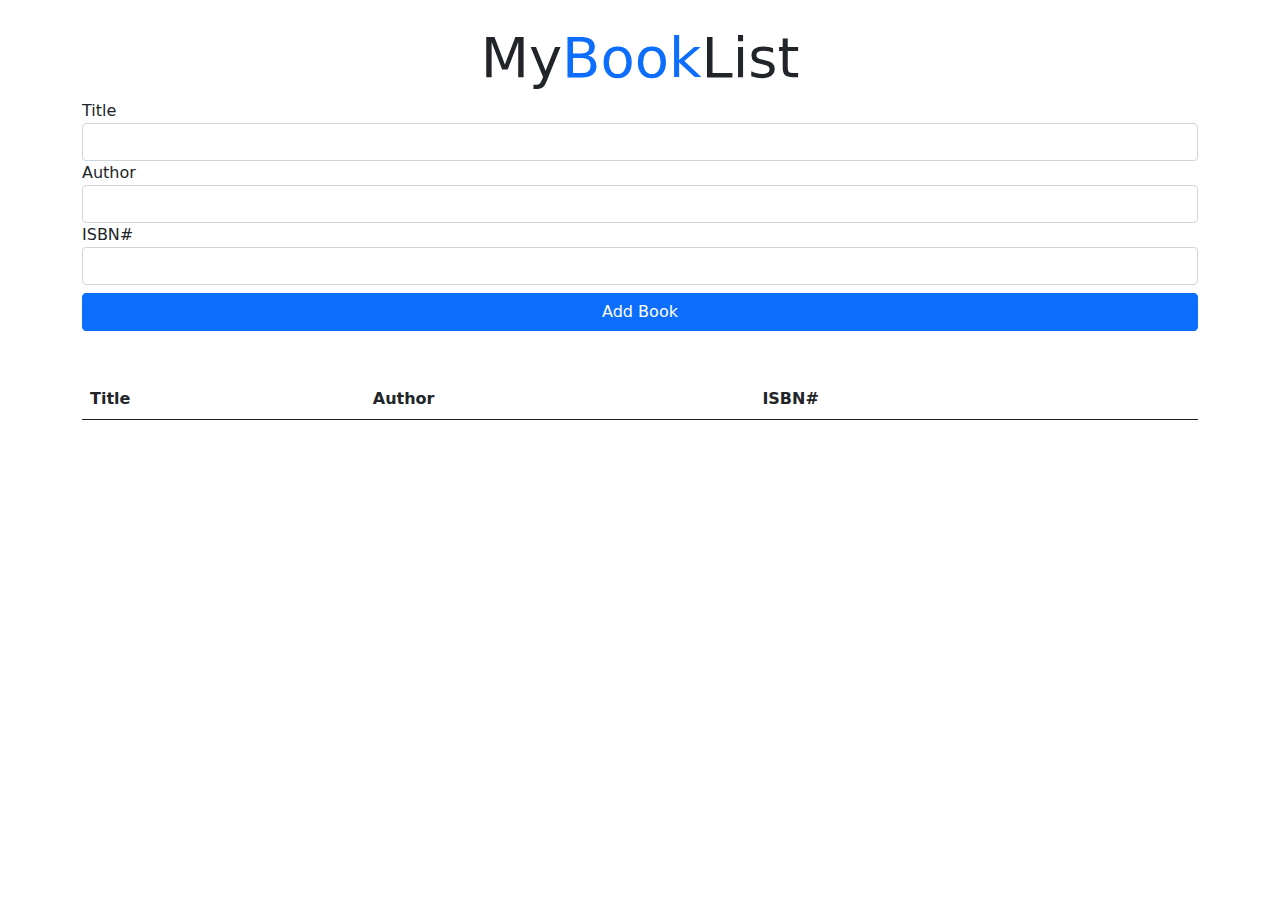
<file: todo list traversmedia/index.html>
<!DOCTYPE html>
<html lang="en">
  <head>
    <meta charset="UTF-8" />
    <meta http-equiv="X-UA-Compatible" content="IE=edge" />
    <meta name="viewport" content="width=device-width, initial-scale=1.0" />
    <title>Book List</title>

    <!-- Bootstrap -->
    <link rel="stylesheet" href="bootstrap-5.0.2-dist/css/bootstrap.min.css" />
  </head>
  <body>
    <div class="container mt-4">
      <h1 class="display-4 text-center">
        <i class="fas fa-book-open text-primary"></i> My<span
          class="text-primary"
          >Book</span
        >List
      </h1>

      <form id="book-form">
        <div class="form-group">
          <label for="title">Title</label>
          <input type="text" id="title" class="form-control" />
        </div>
        <div class="form-group">
          <label for="author">Author</label>
          <input type="text" id="author" class="form-control" />
        </div>
        <div class="form-group">
          <label for="isbn">ISBN#</label>
          <input type="text" id="isbn" class="form-control" />
        </div>
        <input
          type="submit"
          value="Add Book"
          class="btn btn-primary btn-block mt-2 w-100 addBook"
        />
      </form>
      <table class="table table-striped mt-5">
        <thead>
          <tr>
            <th>Title</th>
            <th>Author</th>
            <th>ISBN#</th>
            <th></th>
          </tr>
        </thead>
        <tbody id="book-list"></tbody>
      </table>
    </div>

    <!-- <script src="./index.js"></script> -->
    <script src="./codepen.js"></script>
    <script
      src="https://cdn.jsdelivr.net/npm/@popperjs/core@2.9.2/dist/umd/popper.min.js"
      integrity="sha384-IQsoLXl5PILFhosVNubq5LC7Qb9DXgDA9i+tQ8Zj3iwWAwPtgFTxbJ8NT4GN1R8p"
      crossorigin="anonymous"
    ></script>
    <script
      src="https://cdn.jsdelivr.net/npm/bootstrap@5.0.2/dist/js/bootstrap.min.js"
      integrity="sha384-cVKIPhGWiC2Al4u+LWgxfKTRIcfu0JTxR+EQDz/bgldoEyl4H0zUF0QKbrJ0EcQF"
      crossorigin="anonymous"
    ></script>
  </body>
</html>
</file>
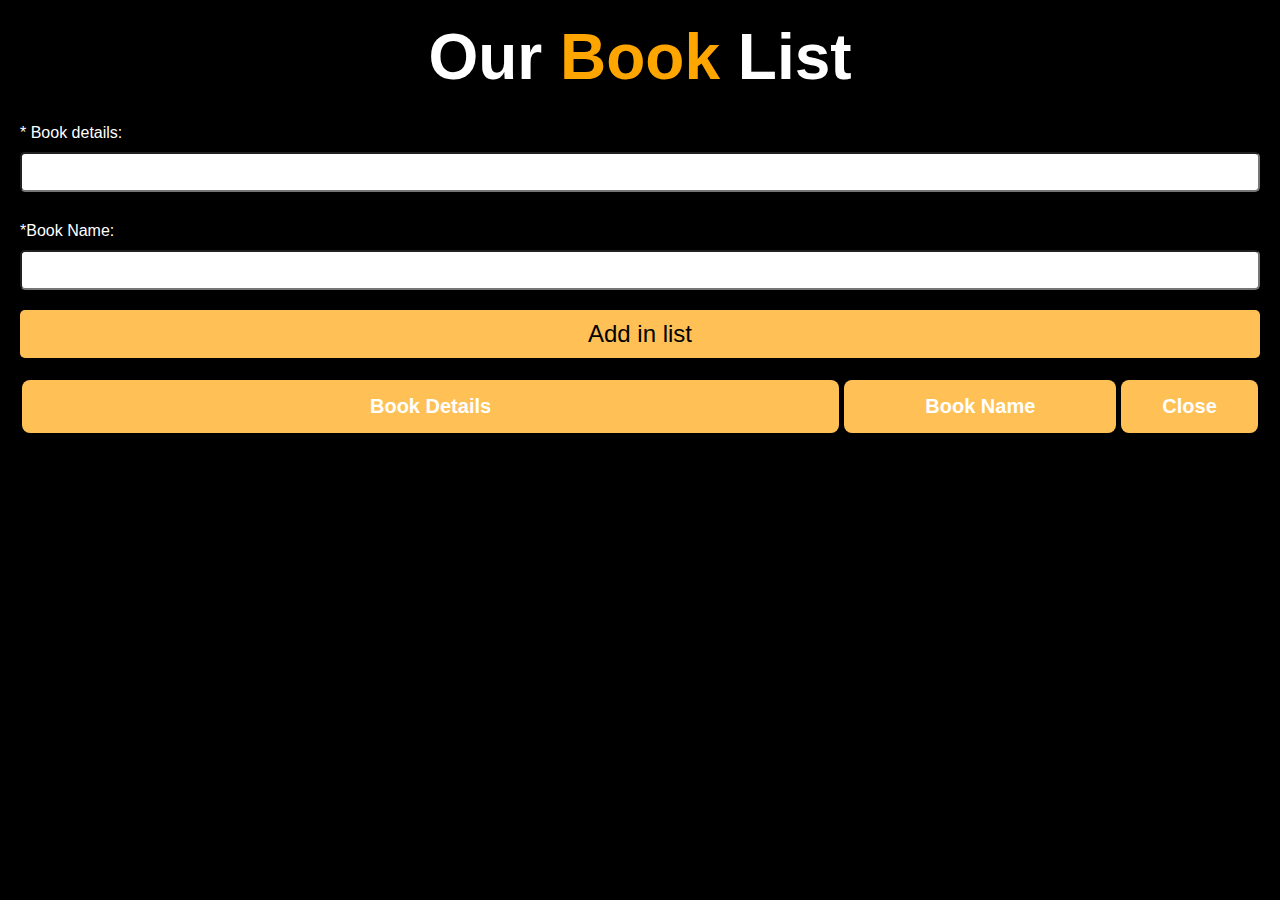
<file: todolist.html>
<!DOCTYPE html>
<html lang="en">
  <head>
    <meta charset="UTF-8" />
    <meta http-equiv="X-UA-Compatible" content="IE=edge" />
    <meta name="viewport" content="width=device-width, initial-scale=1.0" />
    <title>To Do List</title>
    <link rel="stylesheet" href="todolist.css" />

    <style>
      body {
        background: #000;
        color: white;
      }
    </style>
  </head>
  <body>
    <h1>Our<span> Book </span>List</h1>
    <!-- --------------------form---------------- -->
    <form action="#">
      <div class="inputField">
        <div>* Book details:</div>
        <input type="text" name="text" id="workingDetails" required />
      </div>

      <div class="inputField">
        <div>*Book Name:</div>
        <input type="text" name="name" id="name" required />
      </div>

      <div class="inputField">
        <button class="addBtn">Add in list</button>
      </div>
    </form>
    <!-- ------------------table--------------- -->
    <table class="inputField">
      <thead>
        <tr class="headRow">
          <th>Book Details</th>
          <th>Book Name</th>
          <th>Close</th>
        </tr>
      </thead>
      <!-- -------table body---------- -->
      <tbody class="showBookList"></tbody>
    </table>

    <script src="./todolist.js"></script>
  </body>
</html>
</file>
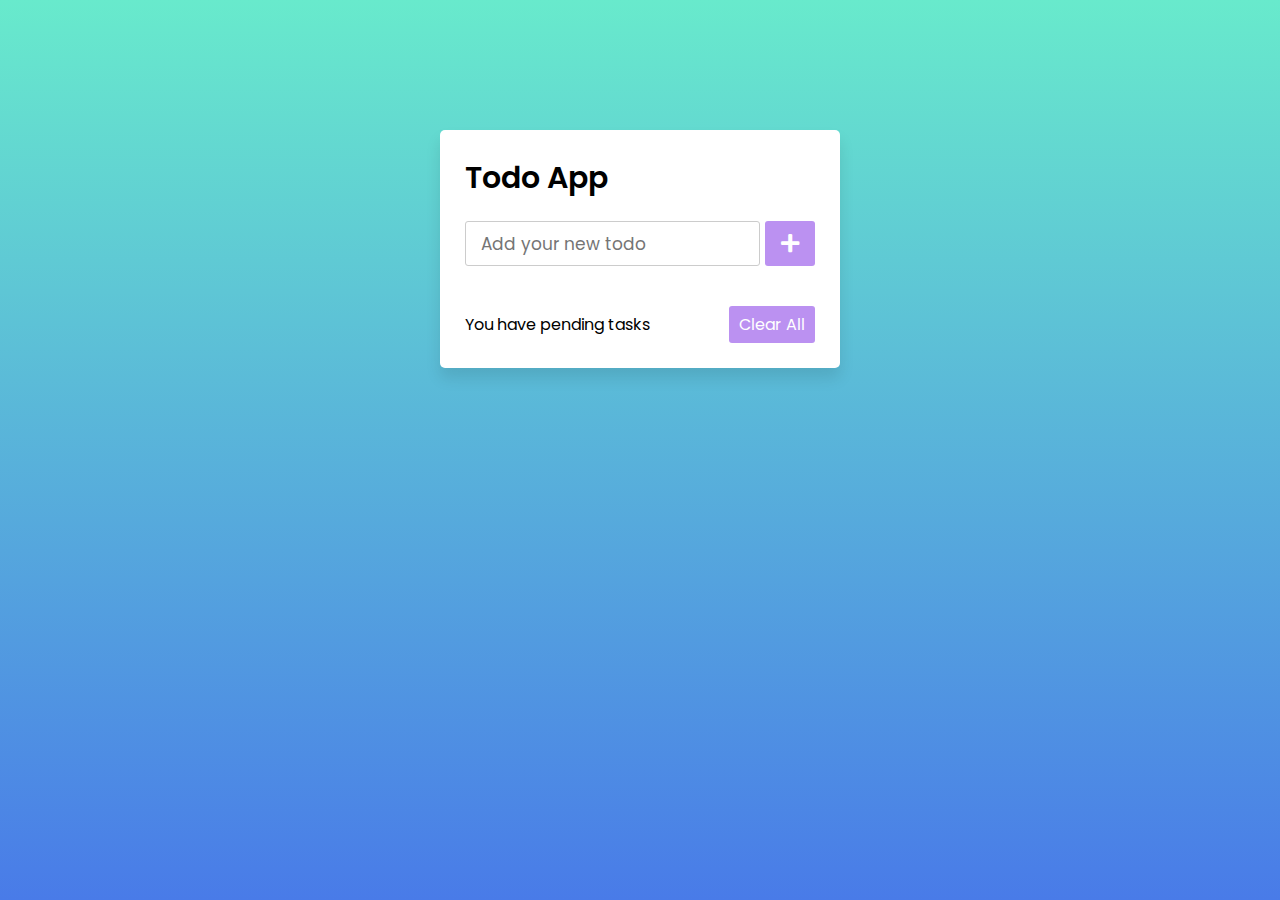
<file: codingnepal/todonepal.html>
<!DOCTYPE html>
<!-- Created By CodingNepal - www.codingnepalweb.com -->
<html lang="en">
  <head>
    <meta charset="UTF-8" />
    <meta name="viewport" content="width=device-width, initial-scale=1.0" />
    <title>Todo App JavaScript | CodingNepal</title>
    <link rel="stylesheet" href="./todonepal.css" />
    <link
      rel="stylesheet"
      href="https://cdnjs.cloudflare.com/ajax/libs/font-awesome/5.15.3/css/all.min.css"
    />
  </head>
  <body>
    <div class="wrapper">
      <header>Todo App</header>
      <div class="inputField">
        <input type="text" placeholder="Add your new todo" />
        <button><i class="fas fa-plus"></i></button>
      </div>
      <ul class="todoList">
        <!-- data are comes from local storage -->
      </ul>
      <div class="footer">
        <span>You have <span class="pendingTasks"></span> pending tasks</span>
        <button>Clear All</button>
      </div>
    </div>

    <script src="./todonepal.js"></script>
  </body>
</html>
</file>
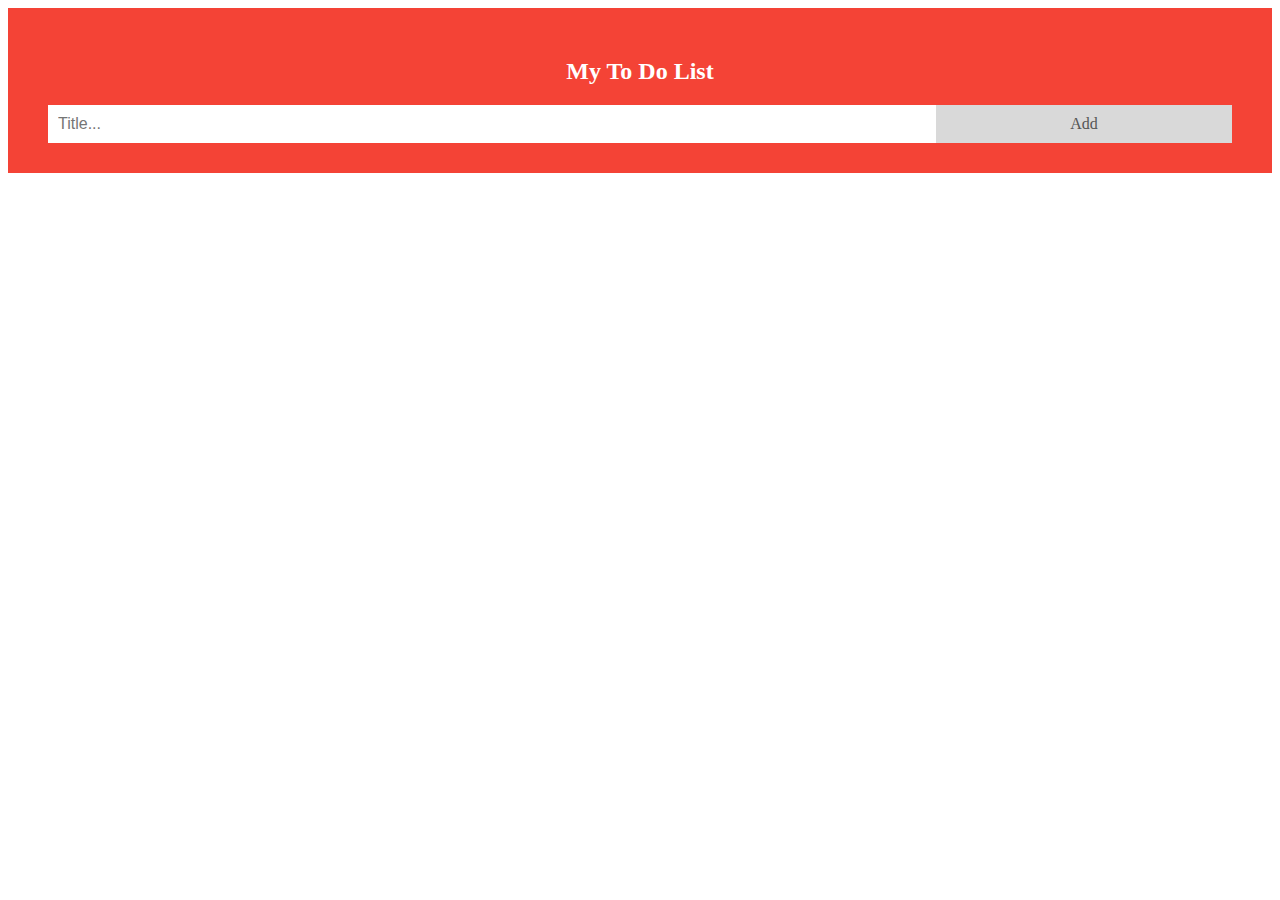
<file: TODOLISw3/todow3.html>
<!DOCTYPE html>
<html lang="en">
<head>
    <meta charset="UTF-8">
    <meta http-equiv="X-UA-Compatible" content="IE=edge">
    <meta name="viewport" content="width=device-width, initial-scale=1.0">
    <title>Document</title>
    <link rel="stylesheet" href="todow3.css">
</head>
<body>
    <div id="myDIV" class="header">
        <h2>My To Do List</h2>
        <input type="text" id="myInput" placeholder="Title...">
        <span onclick="newElement()" class="addBtn">Add</span>
      </div>
      
      <ul id="myUL">
   
        
      </ul>
    <script src="./todow3.js"></script>
</body>
</html>
</file>
<file: todolist.css>
* {
  margin: 0px;
  padding: 0px;
  font-family: 'Trebuchet MS', 'Lucida Sans Unicode', 'Lucida Grande',
    'Lucida Sans', Arial, sans-serif;
  box-sizing: border-box;
}

h1 {
  margin-top: 20px;
  text-align: center;
  font-size: 400%;
}

h1 span {
  color: orange;
}

/* -----------------form-------------- */
.inputField div {
  padding: 10px 0px;
}

.inputField {
  margin: 20px;
  position: relative;
}

form .inputField input {
  width: 100%;
  height: 40px;
  font-size: 20px;
  padding-left: 10px;
  border-radius: 5px;
}

.addBtn {
  width: 100%;
  border-radius: 5px;
  font-size: 1.5rem;
  color: rgb(0, 0, 0);
  background-color: rgb(255, 193, 86);
  border: none;
  padding: 10px;
}

.addBtn:hover {
  background-color: rgb(255, 243, 222);
}

/* ----------------table------------- */
table {
  width: 96.85%;
}

th,
td {
  border-radius: 8px;
  background-color: rgb(255, 193, 86);
  padding: 15px;
}

.headRow {
  display: grid;
  grid-template-columns: 3fr 1fr 0.5fr;
  grid-gap: 5px;
}

.headRow th {
  font-size: 20px;
  font-family: 'Trebuchet MS', 'Lucida Sans Unicode', 'Lucida Grande',
    'Lucida Sans', Arial, sans-serif;
}

/* -----table body-------- */
.bodyRow {
  color: black;
  display: grid;
  grid-template-columns: 3fr 1fr 0.5fr;
  gap: 5px;
  margin: 5px 0px;
}

.lineThrough {
  text-decoration: line-through;
  background-color: rgb(255, 230, 210);
  transition: 1s;
}

.bodyRow td {
  height: auto;
  font-size: 16px;
}

/* ---tabel close btn----- */
.close,
.center {
  display: flex;
  justify-content: center;
  align-items: center;
  cursor: pointer;
}
.center:hover {
  background-color: rgb(255, 230, 210);
}

.close:hover {
  background-color: rgb(255, 230, 210);
}
</file>
<file: codingnepal/todonepal.css>
@import url('https://fonts.googleapis.com/css2?family=Poppins:wght@200;300;400;500;600;700&display=swap');
* {
  margin: 0;
  padding: 0;
  box-sizing: border-box;
  font-family: 'Poppins', sans-serif;
}
::selection {
  color: #ffff;
  background: rgb(142, 73, 232);
}
body {
  width: 100%;
  height: 100vh;
  /* overflow: hidden; */
  padding: 10px;
  background: linear-gradient(to bottom, #68eacc 0%, #497be8 100%);
}
.wrapper {
  background: #fff;
  max-width: 400px;
  width: 100%;
  margin: 120px auto;
  padding: 25px;
  border-radius: 5px;
  box-shadow: 0px 10px 15px rgba(0, 0, 0, 0.1);
}
.wrapper header {
  font-size: 30px;
  font-weight: 600;
}
.wrapper .inputField {
  margin: 20px 0;
  width: 100%;
  display: flex;
  height: 45px;
}
.inputField input {
  width: 85%;
  height: 100%;
  outline: none;
  border-radius: 3px;
  border: 1px solid #ccc;
  font-size: 17px;
  padding-left: 15px;
  transition: all 0.3s ease;
}
.inputField input:focus {
  border-color: #8e49e8;
}
.inputField button {
  width: 50px;
  height: 100%;
  border: none;
  color: #fff;
  margin-left: 5px;
  font-size: 21px;
  outline: none;
  background: #8e49e8;
  cursor: pointer;
  border-radius: 3px;
  opacity: 0.6;
  pointer-events: none;
  transition: all 0.3s ease;
}
.inputField button:hover,
.footer button:hover {
  background: #721ce3;
}
.inputField button.active {
  opacity: 1;
  pointer-events: auto;
}
.wrapper .todoList {
  max-height: 250px;
  overflow-y: auto;
}
.todoList li {
  position: relative;
  list-style: none;
  margin-bottom: 8px;
  background: #f2f2f2;
  border-radius: 3px;
  padding: 10px 15px;
  cursor: default;
  overflow: hidden;
  word-wrap: break-word;
}
.todoList li .icon {
  position: absolute;
  right: -45px;
  top: 50%;
  transform: translateY(-50%);
  background: #e74c3c;
  width: 45px;
  text-align: center;
  color: #fff;
  padding: 10px 15px;
  border-radius: 0 3px 3px 0;
  cursor: pointer;
  transition: all 0.2s ease;
}
.todoList li:hover .icon {
  right: 0px;
}
.wrapper .footer {
  display: flex;
  width: 100%;
  margin-top: 20px;
  align-items: center;
  justify-content: space-between;
}
.footer button {
  padding: 6px 10px;
  border-radius: 3px;
  border: none;
  outline: none;
  color: #fff;
  font-weight: 400;
  font-size: 16px;
  margin-left: 5px;
  background: #8e49e8;
  cursor: pointer;
  user-select: none;
  opacity: 0.6;
  pointer-events: none;
  transition: all 0.3s ease;
}
.footer button.active {
  opacity: 1;
  pointer-events: auto;
}
</file>
<file: TODOLISw3/todow3.css>
/* Include the padding and border in an element's total width and height */
* {
    box-sizing: border-box;
  }
  
  /* Remove margins and padding from the list */
  ul {
    margin: 0;
    padding: 0;
  }
  
  /* Style the list items */
  ul li {
    cursor: pointer;
    position: relative;
    padding: 12px 8px 12px 40px;
    background: #eee;
    font-size: 18px;
    transition: 0.2s;
  
    /* make the list items unselectable */
    -webkit-user-select: none;
    -moz-user-select: none;
    -ms-user-select: none;
    user-select: none;
  }
  
  /* Set all odd list items to a different color (zebra-stripes) */
  ul li:nth-child(odd) {
    background: #f9f9f9;
  }
  
  /* Darker background-color on hover */
  ul li:hover {
    background: #ddd;
  }
  
  /* When clicked on, add a background color and strike out text */
  ul li.checked {
    background: #888;
    color: #fff;
    text-decoration: line-through;
  }
  
  /* Add a "checked" mark when clicked on */
  ul li.checked::before {
    content: '';
    position: absolute;
    border-color: #fff;
    border-style: solid;
    border-width: 0 2px 2px 0;
    top: 10px;
    left: 16px;
    transform: rotate(45deg);
    height: 15px;
    width: 7px;
  }
  
  /* Style the close button */
  .close {
    position: absolute;
    right: 0;
    top: 0;
    padding: 12px 16px 12px 16px;
  }
  
  .close:hover {
    background-color: #f44336;
    color: white;
  }
  
  /* Style the header */
  .header {
    background-color: #f44336;
    padding: 30px 40px;
    color: white;
    text-align: center;
  }
  
  /* Clear floats after the header */
  .header:after {
    content: "";
    display: table;
    clear: both;
  }
  
  /* Style the input */
  input {
    margin: 0;
    border: none;
    border-radius: 0;
    width: 75%;
    padding: 10px;
    float: left;
    font-size: 16px;
  }
  
  /* Style the "Add" button */
  .addBtn {
    padding: 10px;
    width: 25%;
    background: #d9d9d9;
    color: #555;
    float: left;
    text-align: center;
    font-size: 16px;
    cursor: pointer;
    transition: 0.3s;
    border-radius: 0;
  }
  
  .addBtn:hover {
    background-color: #bbb;
  }
</file>
